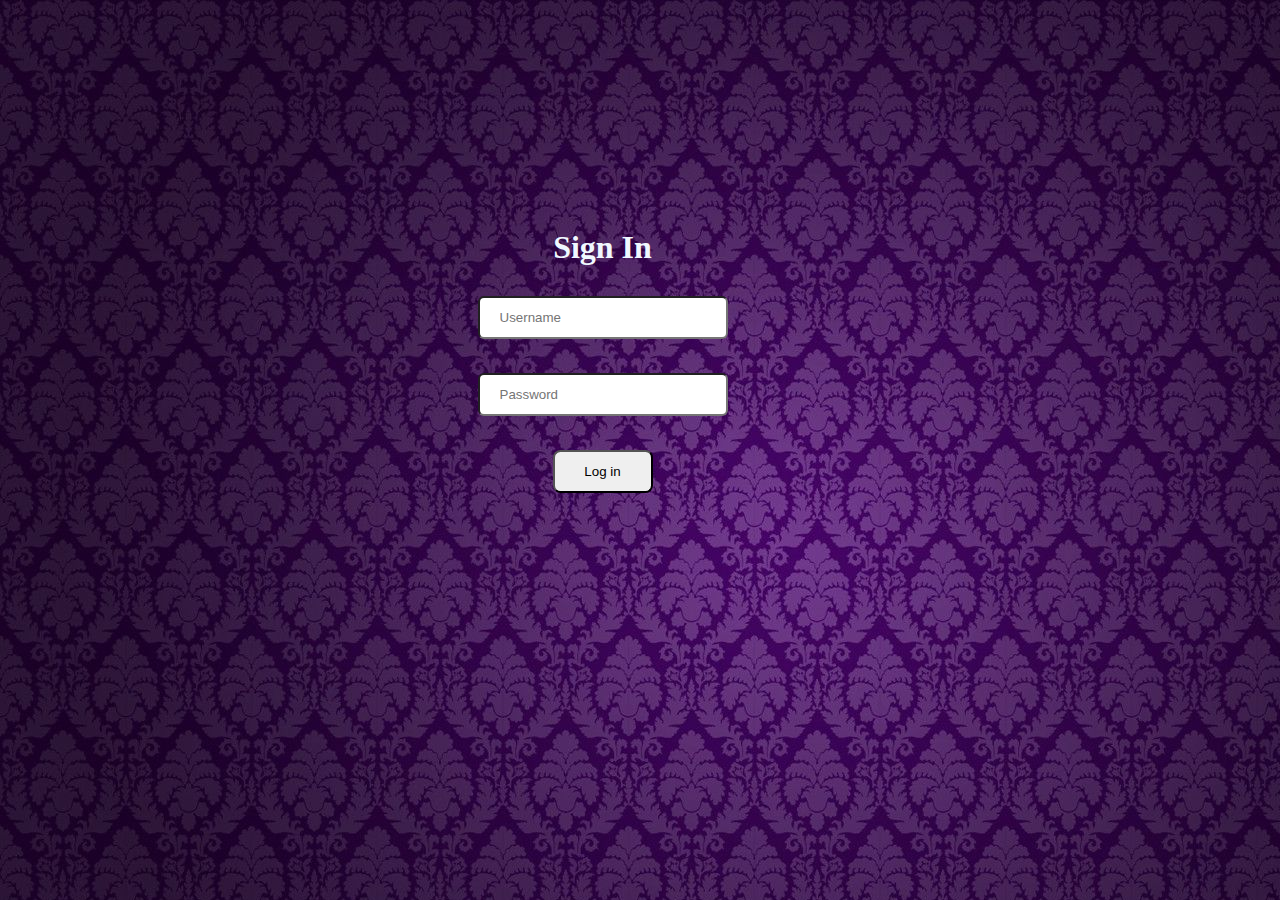
<file: social/login.html>
<html>
<head>
    <link rel="stylesheet" href="login.css">
    </head>
<body>
<div class="login">
    
    <center>
        <h1>Sign In</h1>
    <form >
    
        <input type="text" placeholder="Username"><br><br>
        <input type="password" placeholder="Password"><br><br>
        <input type="submit" value="Log in">
    
    
    </form>
    </center>
    
</div>    
    
    
</body>

</html>
</file>
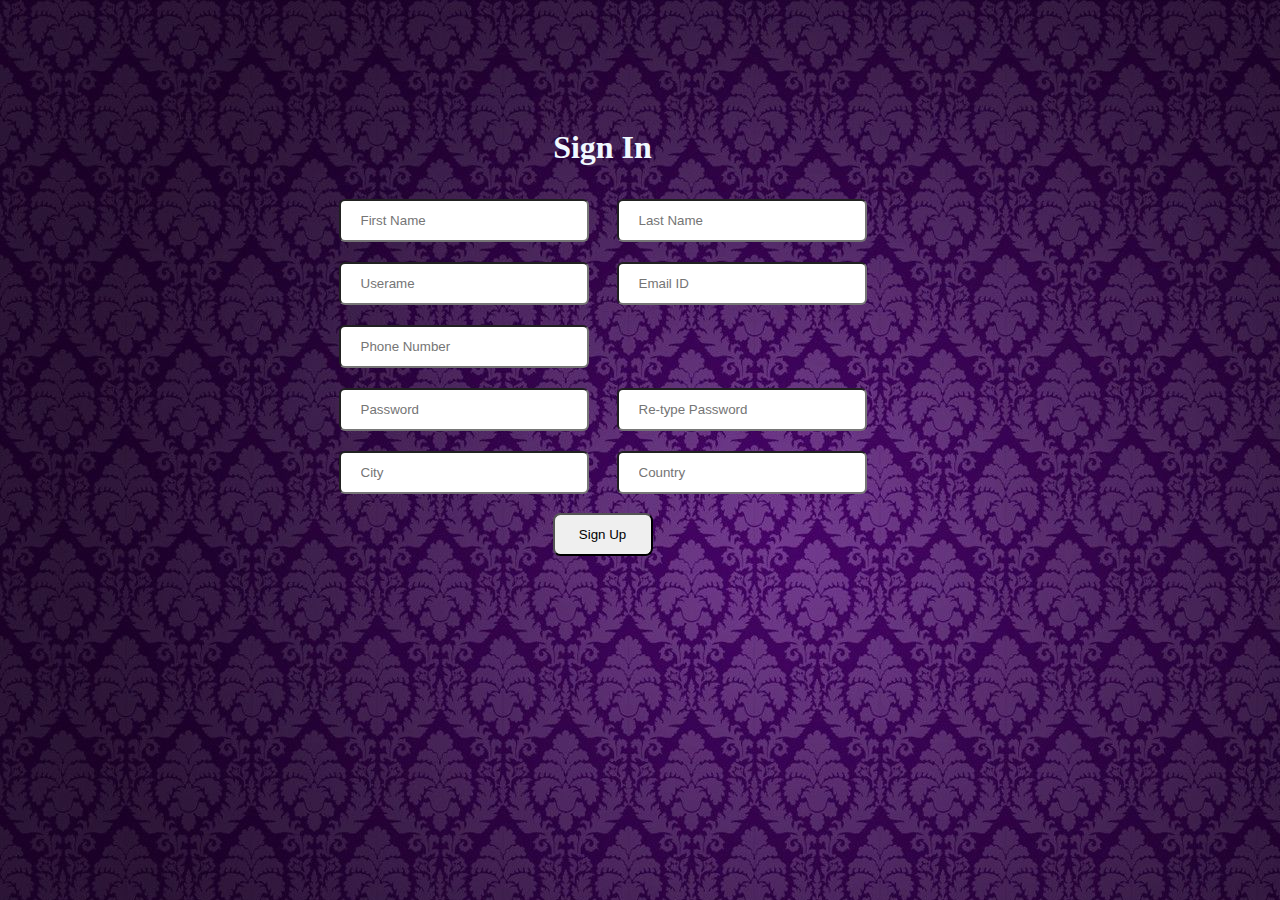
<file: social/signup.html>
<html>
<head>
    <link rel="stylesheet" href="signup.css">
    </head>
<body>
<div class="login">
    
    <center>
        <h1>Sign In</h1>
    <form >
    <table>
        
        <tr>
        <td><input type="text" placeholder="First Name"> &nbsp;&nbsp;&nbsp;&nbsp;&nbsp;&nbsp;
        <td><input type="text" placeholder="Last Name"><br><br>
        </tr>
        <tr>
            <td><input type="text" placeholder="Userame"></td>
            <td><input type="text" placeholder="Email ID"></td></tr>
        <tr><td><input type="text" placeholder="Phone Number"></td></tr>
        <tr><td><input type="password" placeholder="Password"></td>
            <td><input type="password" placeholder="Re-type Password"></td></tr>
        <tr><td><input type="password" placeholder="City"></td>
            <td><input type="password" placeholder="Country"></td></tr>
        </table>
         <center><input type="submit" value="Sign Up"></center>
    
    
    </form>
    </center>
    
</div>    
    
    
</body>

</html>
</file>
<file: social/login.css>
body{
     background-image: url(hero.jpg); 
    color: aliceblue;
}

.login{
   padding-top: 200px;
    padding-right: 75px;
}

input[type=text] {
    width: 250px;
    padding: 12px 20px;
    margin: 8px 0;
    box-sizing: border-box;
    border-radius: 6px;

}
    input[type=password] {
    width: 250px;
    padding: 12px 20px;
    margin: 8px 0;
    box-sizing: border-box;
    border-radius: 6px;
}

    input[type=submit] {
    width: 100px;
    padding: 12px 20px;
    margin: 8px 0;
    box-sizing: border-box;
    border-radius: 7.5px;
}
</file>
<file: social/signup.css>
body{
     background-image: url(hero.jpg); 
    color: aliceblue;
}

.login{
   padding-top: 100px;
    padding-right: 75px;
}

input[type=text] {
    width: 250px;
    padding: 12px 20px;
    margin: 8px 0;
    box-sizing: border-box;
    border-radius: 6px;
    float: left;

}
    input[type=password] {
    width: 250px;
    padding: 12px 20px;
    margin: 8px 0;
    box-sizing: border-box;
    border-radius: 6px;
}

    input[type=submit] {
    width: 100px;
    padding: 12px 20px;
    margin: 8px 0;
    box-sizing: border-box;
    border-radius: 7.5px;
}
</file>
